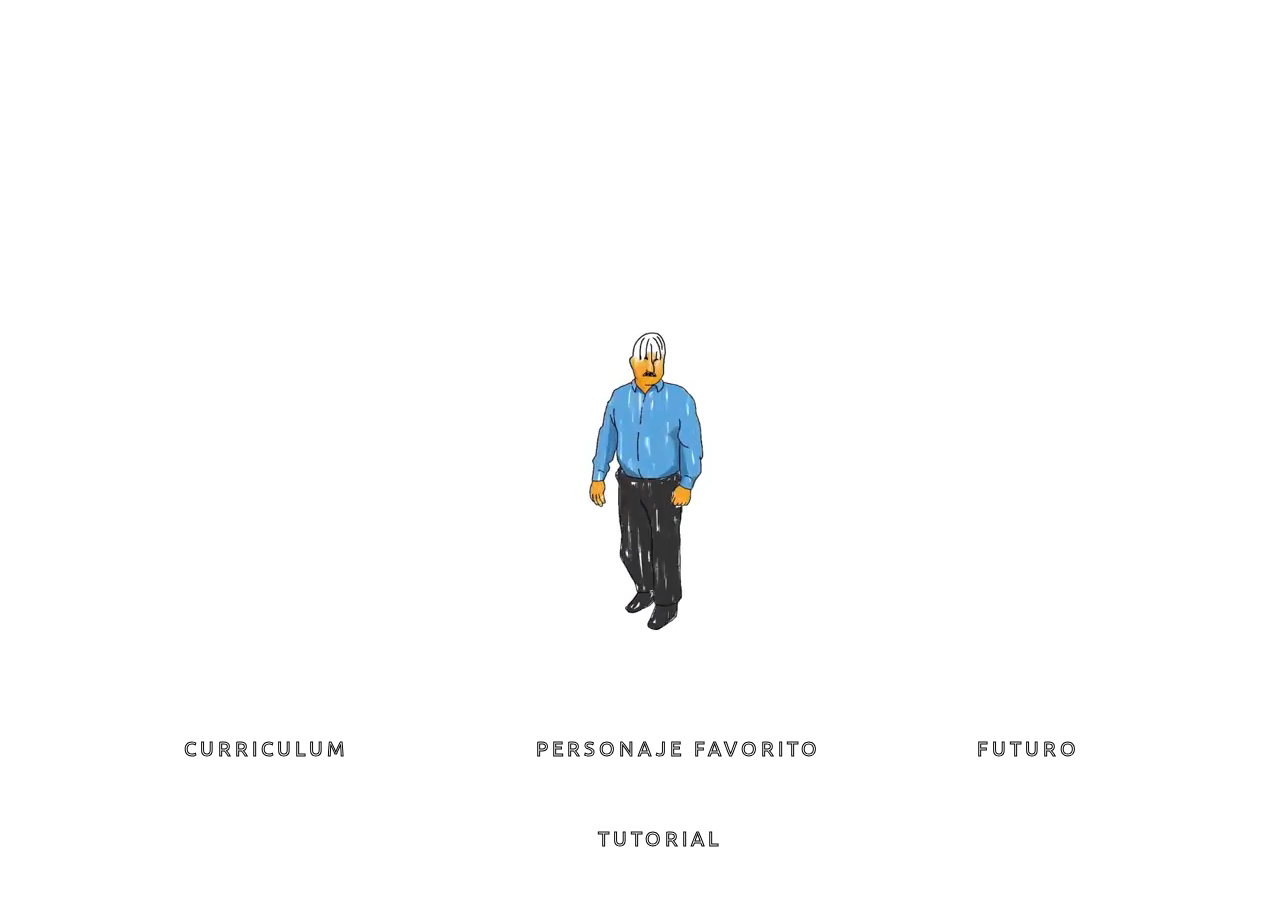
<file: Index.html>
<!DOCTYPE html>
<html>
<head>
	<title>Index</title>
	<link rel="stylesheet" href="estilo/1.css" type="text/css">
	<link rel="stylesheet" href="estilo/boton.css" type="text/css">
</head>
<body>
	<video src="video/1.mp4" type="video/mp4" autoplay muted loop poster="imagen/1.png"></video>
	<audio autoplay src="music/1.mp3" loop></audio>
	<a href="Curriculum.html" class="boton1">CURRICULUM</a>
	<a href="PersonajeFav.html" class="boton2">PERSONAJE FAVORITO</a>
	<a href="Futuro.html" class="boton3">FUTURO</a>
	<a href="Tuto.html" class="boton4">TUTORIAL</a>
</body>
</html>
</file>
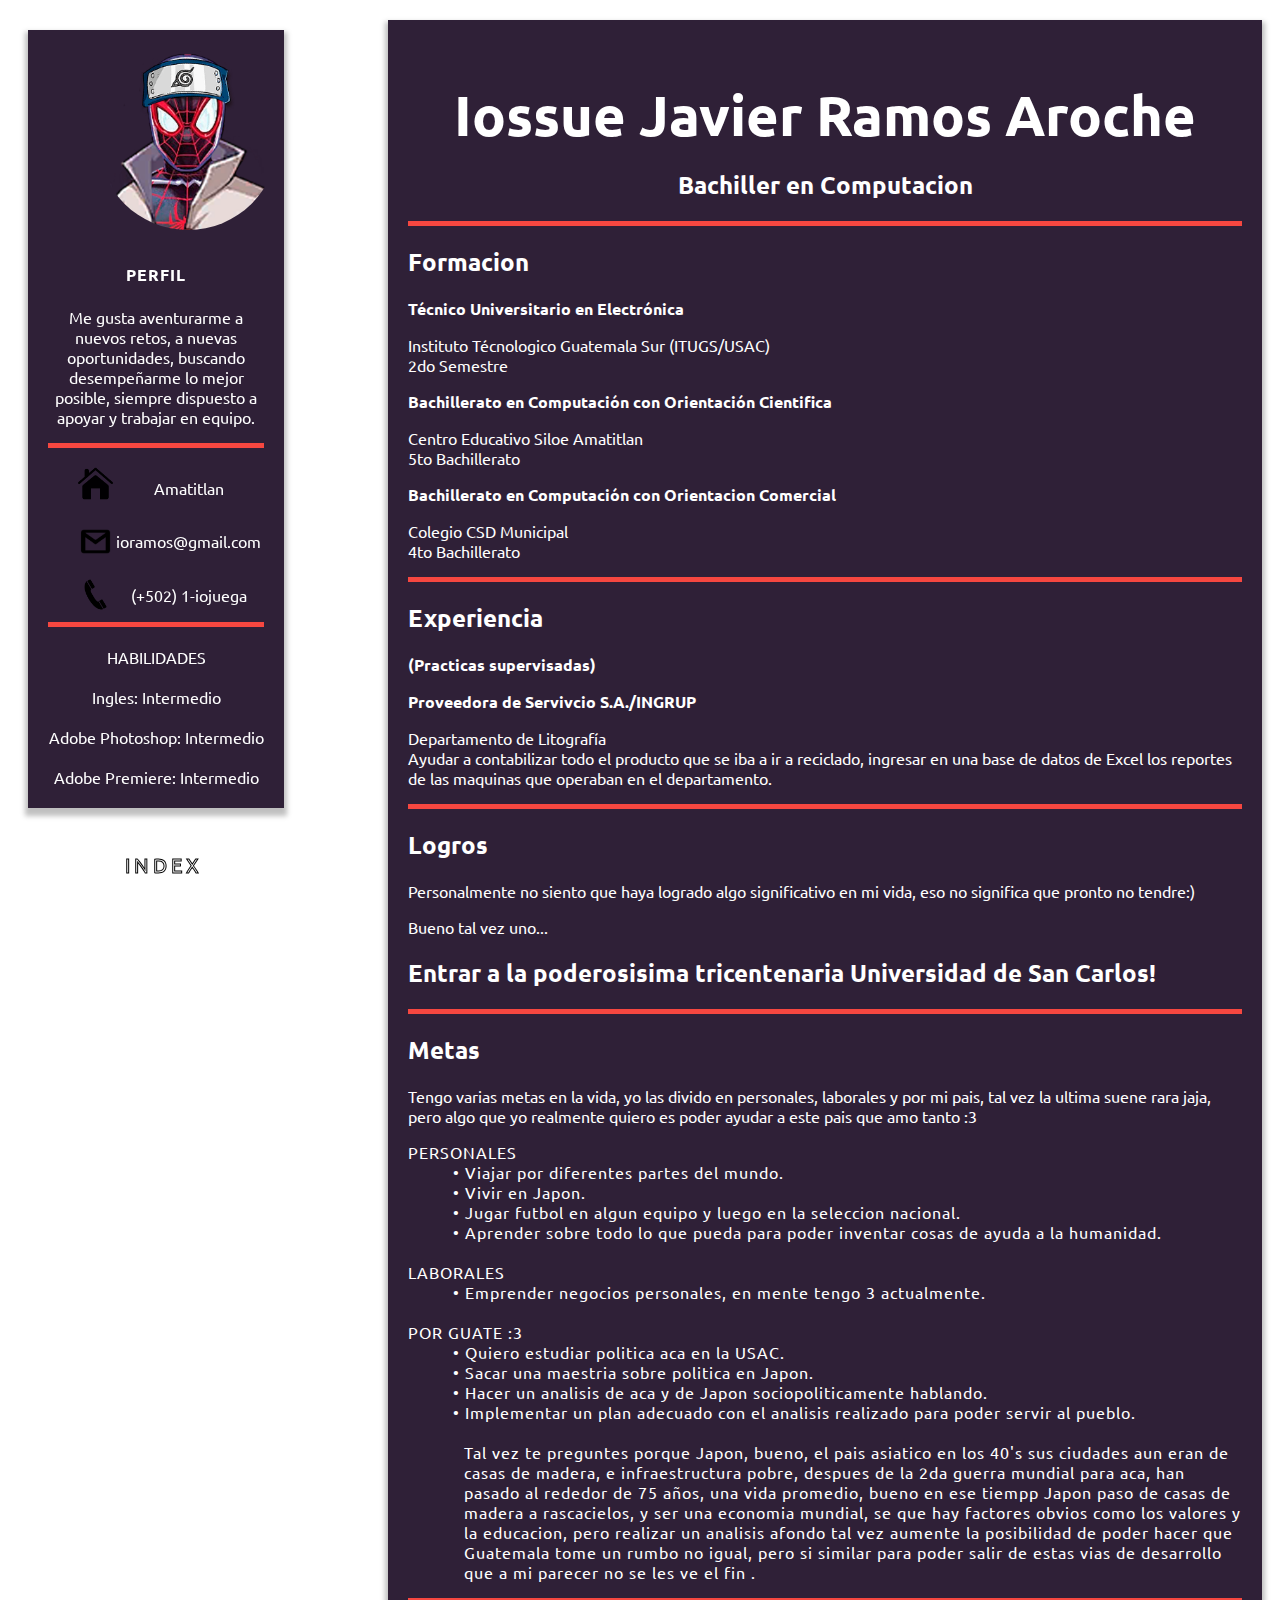
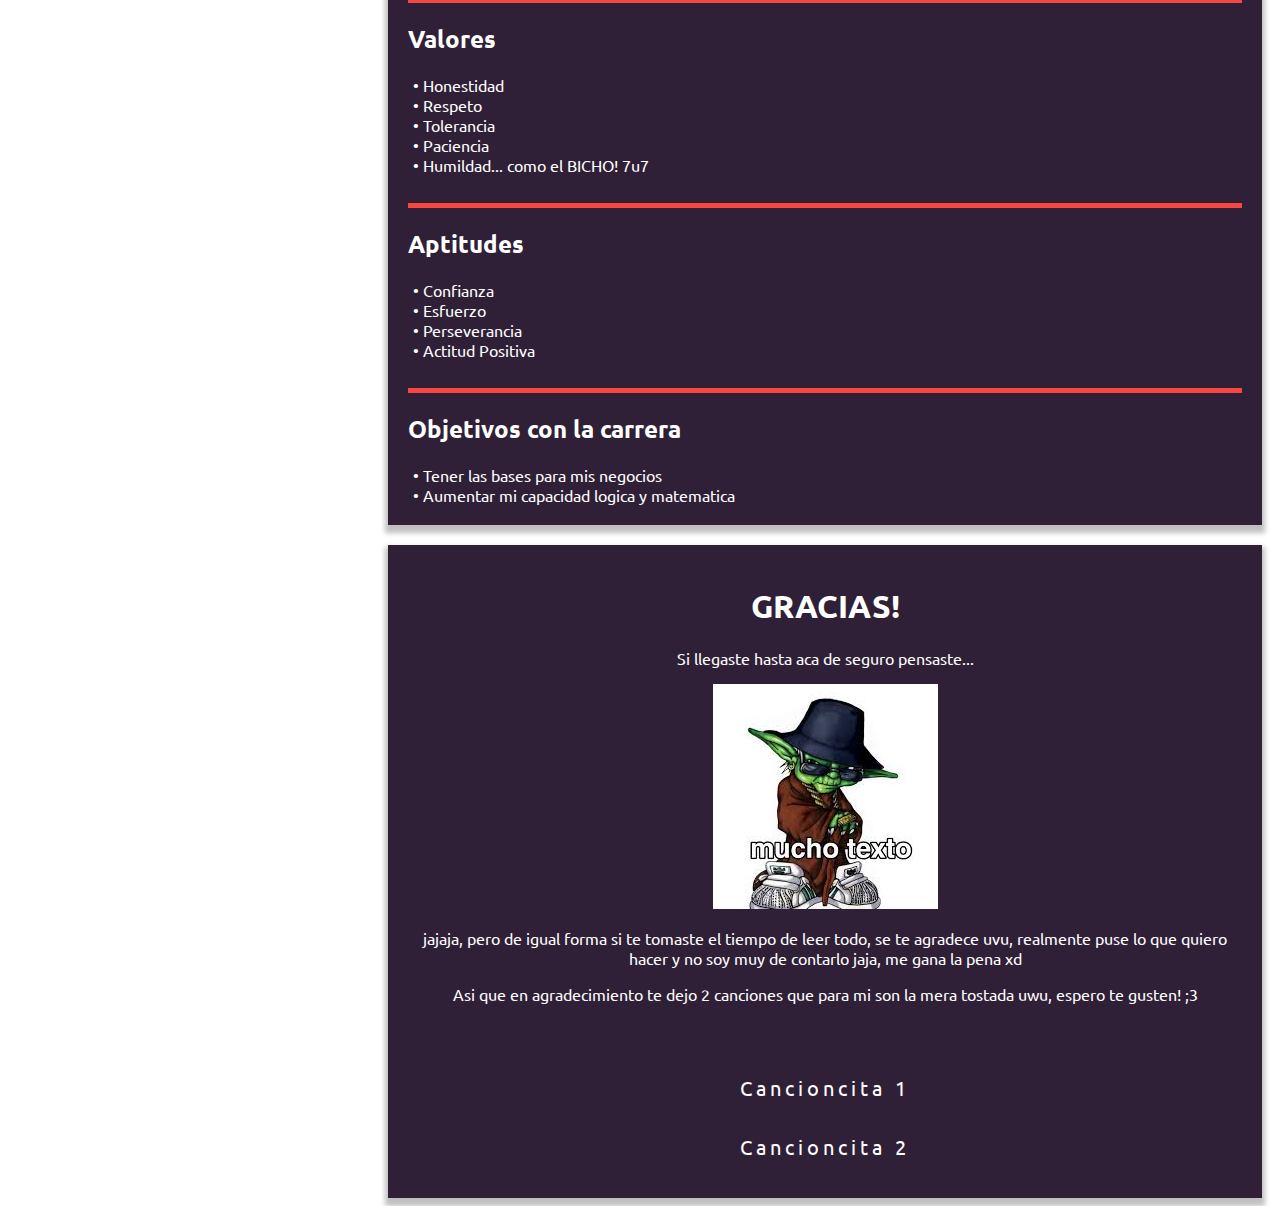
<file: Curriculum.html>
<!DOCTYPE html>
<html>
<head>
	<title>Curriculum</title>
	<link rel="stylesheet" href="estilo/2.css" type="text/css">
</head>
<body>
	<div class="izquierda">
		<article>
			<img src="imagen/cv.png" class="centro">
				<h4> PERFIL </h4> 
				<p class="per2">Me gusta aventurarme a nuevos retos, a nuevas oportunidades, buscando desempeñarme lo mejor posible, siempre dispuesto a apoyar y trabajar en equipo. </p>
			<hr>
				<img src="imagen/iconcasa.png" class="i1">
					<p class="p1">  Amatitlan </p>
				<img src="imagen/iconmail.png" class="i2">
					<p class="p2"> ioramos@gmail.com </p>
				<img src="imagen/icontel.png" class="i3">
					<p class="p3"> (+502) 1-iojuega </p>
			<hr>
				<p class="H"> HABILIDADES <br><br> Ingles: Intermedio <br><br> Adobe Photoshop: Intermedio <br><br> Adobe Premiere: Intermedio </p>
		</article>
		
		<br><a href="Index.html" class="boton1">INDEX</a>
	</div>
	<div class="derecha">
		<article>
			<h1>Iossue Javier Ramos Aroche<br></h1>
				<h2 class="unic"> Bachiller en Computacion </h2>
			<hr>
				<h2>Formacion<br></h2>
					<p class="f1">Técnico Universitario en Electrónica</p>
					<p>Instituto Técnologico Guatemala Sur (ITUGS/USAC)<br>
					2do Semestre<br></p>
					<p class="f1">Bachillerato en Computación con Orientación Cientifica</p>
					<p>Centro Educativo Siloe Amatitlan<br>
					5to Bachillerato<br></p>
					<p class="f1">Bachillerato en Computación con Orientacion Comercial</p>
					<p>Colegio CSD Municipal<br>
					4to Bachillerato<br></p>
			<hr>
				<h2>Experiencia<br></h2>
					<p class="f1">(Practicas supervisadas)<br></p>
					<p class="f1">Proveedora de Servivcio S.A./INGRUP</p>
					<p>Departamento de Litografía<br>
					Ayudar a contabilizar todo el producto que se iba a ir a reciclado, ingresar en una base de datos de Excel los reportes de las maquinas que operaban en el departamento.</p>
			<hr>
				<h2>Logros<br></h2>
					<p> Personalmente no siento que haya logrado algo significativo en mi vida, eso no significa que pronto no tendre:)<br></p>
					<p> Bueno tal vez uno...</p>
					<h2>Entrar a la poderosisima tricentenaria Universidad de San Carlos! <h2>
			<hr>
				<h2>Metas<br></h2>
					<p> Tengo varias metas en la vida, yo las divido en personales, laborales y por mi pais, tal vez la ultima suene rara jaja, pero algo que yo realmente quiero es poder ayudar a este pais que amo tanto :3</p>
			<dl>
				<dt>PERSONALES</dt>
					<dd>Viajar por diferentes partes del mundo.</dd>
					<dd>Vivir en Japon.</dd>
					<dd>Jugar futbol en algun equipo y luego en la seleccion nacional.</dd>
					<dd>Aprender sobre todo lo que pueda para poder inventar cosas de ayuda a la humanidad.</dd>
				<dt><br>LABORALES</dt>
					<dd>Emprender negocios personales, en mente tengo 3 actualmente.</dd>
				<dt><br>POR GUATE :3</dt>
					<dd>Quiero estudiar politica aca en la USAC.</dd>
					<dd>Sacar una maestria sobre politica en Japon.</dd>
					<dd>Hacer un analisis de aca y de Japon sociopoliticamente hablando.</dd>
					<dd>Implementar un plan adecuado con el analisis realizado para poder servir al pueblo.<br><br>Tal vez te preguntes porque Japon, bueno, el pais asiatico en los 40's sus ciudades aun eran de casas de madera, e infraestructura pobre, despues de la 2da guerra mundial para aca, han pasado al rededor de 75 años, una vida promedio, bueno en ese tiempp Japon paso de casas de madera a rascacielos, y ser una economia mundial, se que hay factores obvios como los valores y la educacion, pero realizar un analisis afondo tal vez aumente la posibilidad de poder hacer que Guatemala tome un rumbo no igual, pero si similar para poder salir de estas vias de desarrollo que a mi parecer no se les ve el fin .</dd>
			</dl>
			<hr>
				<h2>Valores</h2>
					<ul>
						<li>Honestidad</l1>
						<li>Respeto</li>
						<li>Tolerancia</li>
						<li>Paciencia</li>
						<li>Humildad... como el BICHO! 7u7</li>
					<ul><br>
			<hr>
				<h2>Aptitudes</h2>
					<ul>
						<li>Confianza</li>
						<li>Esfuerzo</li>
						<li>Perseverancia</li>
						<li>Actitud Positiva</li>
					</ul><br>
			<hr>
				<h2>Objetivos con la carrera</h2>
					<ul>
						<li>Tener las bases para mis negocios</li>
						<li>Aumentar mi capacidad logica y matematica</li>
					</ul>
		</article>
	</div>
	<div class="extra">
		<article>
			<h1>GRACIAS!</h1>
			<p>Si llegaste hasta aca de seguro pensaste...</p>
			<img src="imagen/2.jpg">
			<p>jajaja, pero de igual forma si te tomaste el tiempo de leer todo, se te agradece uvu, realmente puse lo que quiero hacer y no soy muy de contarlo jaja, me gana la pena xd<br></p>
			<p>Asi que en agradecimiento te dejo 2 canciones que para mi son la mera tostada uwu, espero te gusten! ;3</p><br>
			<br><a href="music/m1.mp3" target="_blank" class="boton2">Cancioncita 1</a>
			<br><a href="music/m2.mp3" target="_blank" class="boton3">Cancioncita 2</a>
		</article>
	</div>
</body>
</html>
</file>
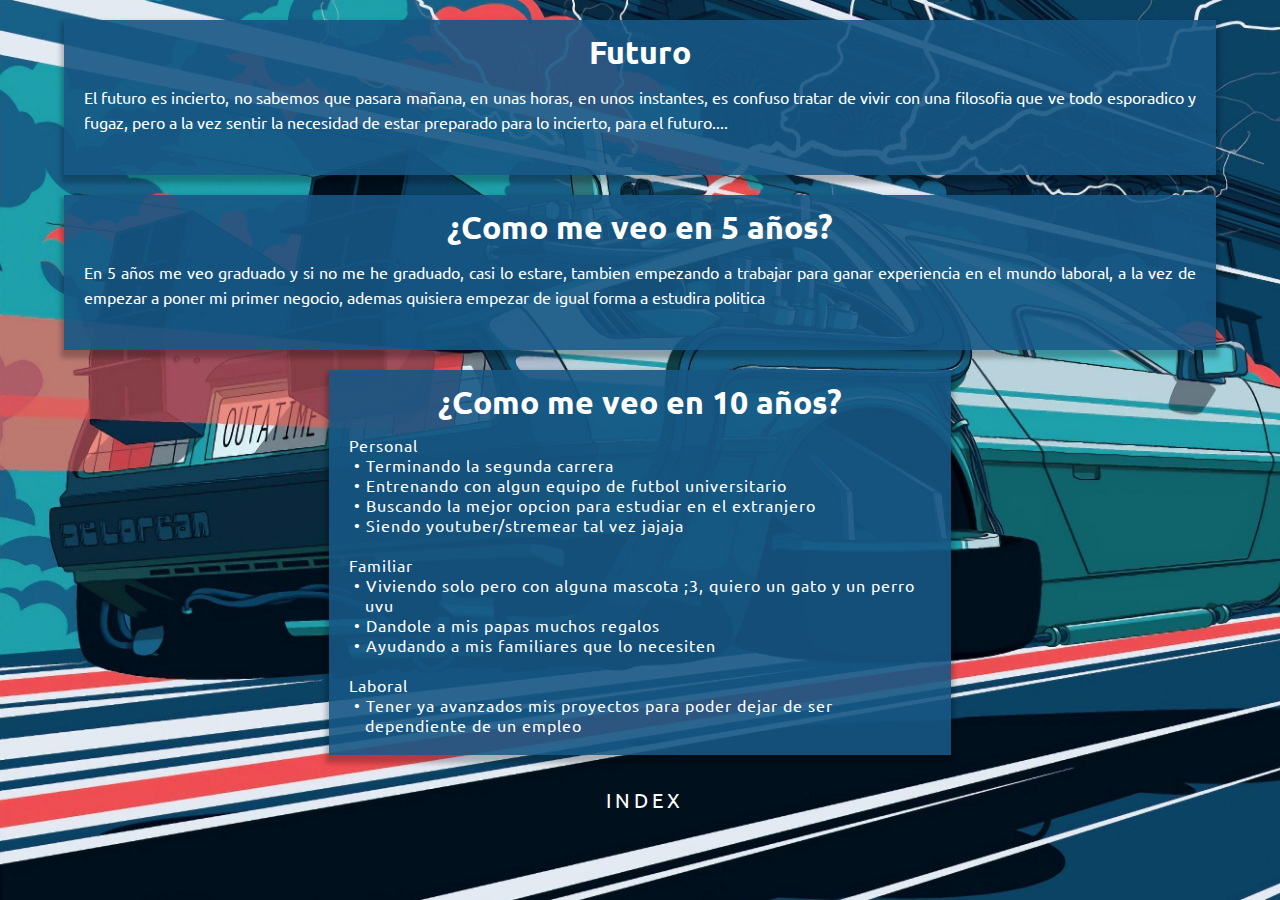
<file: Futuro.html>
<!DOCTYPE html>
<html>
<head>
	<title>Futuro</title>
	<link rel="stylesheet" href="estilo/4.css" type="text/css">
</head>
<body background="imagen/op2.jpg">
	<div class="future">
		<article>
			<h1>Futuro</h1><br>
			<p>El futuro es incierto, no sabemos que pasara mañana, en unas horas, en unos instantes, es confuso tratar de vivir con una filosofia que ve todo esporadico y fugaz,
			pero a la vez sentir la necesidad de estar preparado para lo incierto, para el futuro....</p>
		</article>
		<article>
			<h1>¿Como me veo en 5 años?</h1><br>
			<p>En 5 años me veo graduado y si no me he graduado, casi lo estare, tambien empezando a trabajar para ganar experiencia en el mundo laboral, a la vez de empezar a poner
			mi primer negocio, ademas quisiera empezar de igual forma a estudira politica</p>
		</article>
		<article class="ulti">
			<h1>¿Como me veo en 10 años?</h1><br>
			<dl>
				<dt>Personal</dt>
				<dd>Terminando la segunda carrera</dd>
				<dd>Entrenando con algun equipo de futbol universitario</dd>
				<dd>Buscando la mejor opcion para estudiar en el extranjero</dd>
				<dd>Siendo youtuber/stremear tal vez jajaja</dd><br>
				<dt>Familiar<dt>
				<dd>Viviendo solo pero con alguna mascota ;3, quiero un gato y un perro uvu</dd>
				<dd>Dandole a mis papas muchos regalos</dd>
				<dd>Ayudando a mis familiares que lo necesiten</dd><br>
				<dt>Laboral</dt>
				<dd>Tener ya avanzados mis proyectos para poder dejar de ser dependiente de un empleo</dd>
			</dl>
		</article>
	</div>
	<br><a href="Index.html" class="boton1">INDEX</a>
	<audio autoplay="true" src="music/4.mp3" type="audio/mpeg"></audio>	
</body>
</html>
</file>
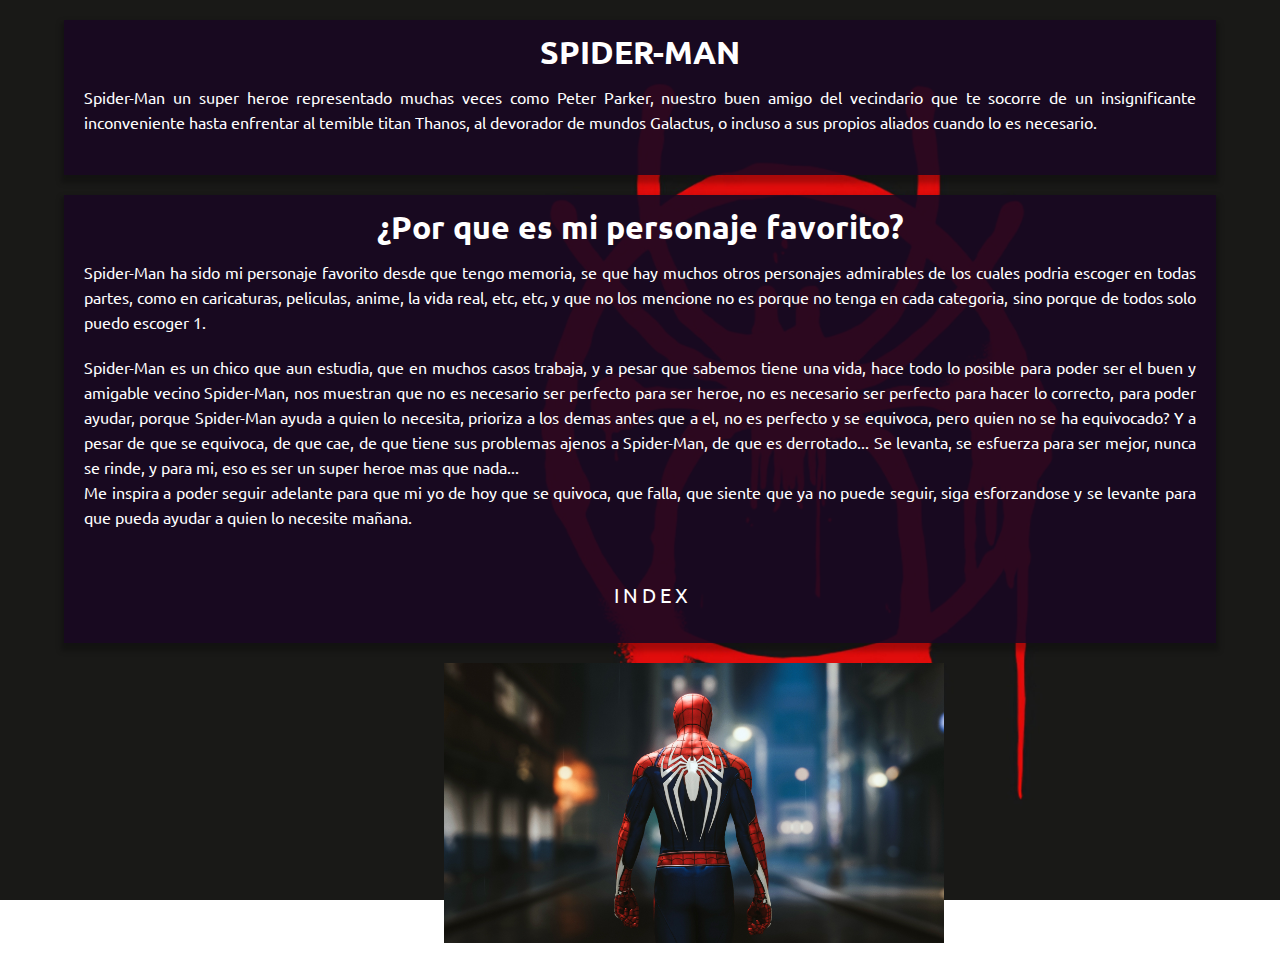
<file: PersonajeFav.html>
<!DOCTYPE html>
<html>
<head>
	<title>Personaje Favorito</title>
	<link rel="stylesheet" href="estilo/3.css" type="text/css">
</head>
<body background="imagen/ufa.jpg">
	<div class="pf">
		<article>
			<h1>SPIDER-MAN</h1><br>
			<p>Spider-Man un super heroe representado muchas veces como Peter Parker, nuestro buen amigo del vecindario que te socorre de un insignificante inconveniente 
			hasta enfrentar al temible titan Thanos, al devorador de mundos Galactus, o incluso a sus propios aliados cuando lo es necesario.</p> 
		</article>
		<article>
			<h1>¿Por que es mi personaje favorito?</h1><br>
			<p>Spider-Man ha sido mi personaje favorito desde que tengo memoria, se que hay muchos otros personajes admirables de los cuales podria escoger en todas partes, como en caricaturas,
			peliculas, anime, la vida real, etc, etc, y que no los mencione no es porque no tenga en cada categoria, sino porque de todos solo puedo escoger 1.</p>
			<p>Spider-Man es un chico que aun estudia, que en muchos casos trabaja, y a pesar que sabemos tiene una vida, hace todo lo posible para poder 
			ser el buen y amigable vecino Spider-Man, nos muestran que no es necesario ser perfecto para ser heroe, no es necesario ser perfecto para hacer lo correcto, para poder ayudar, 
			porque Spider-Man ayuda a quien lo necesita, prioriza a los demas antes que a el, no es perfecto y se equivoca, pero quien no se ha equivocado? Y a pesar de que se equivoca,
			de que cae, de que tiene sus problemas ajenos a Spider-Man, de que es derrotado... Se levanta, se esfuerza para ser mejor, nunca se rinde, y para mi, eso es ser un 
			super heroe mas que nada...<br>			
			Me inspira a poder seguir adelante para que mi yo de hoy que se quivoca, que falla, que siente que ya no puede seguir, siga esforzandose y se levante para que pueda 
			ayudar a quien lo necesite mañana.</p> 
			<br><a href="Index.html" class="boton1">INDEX</a>
		</article>
	<div>
	<img src="imagen/7u7.jpg">
	<audio autoplay="true" src="music/3.mp3" type="audio/mpeg"></audio>	
</body>
</html>
</file>
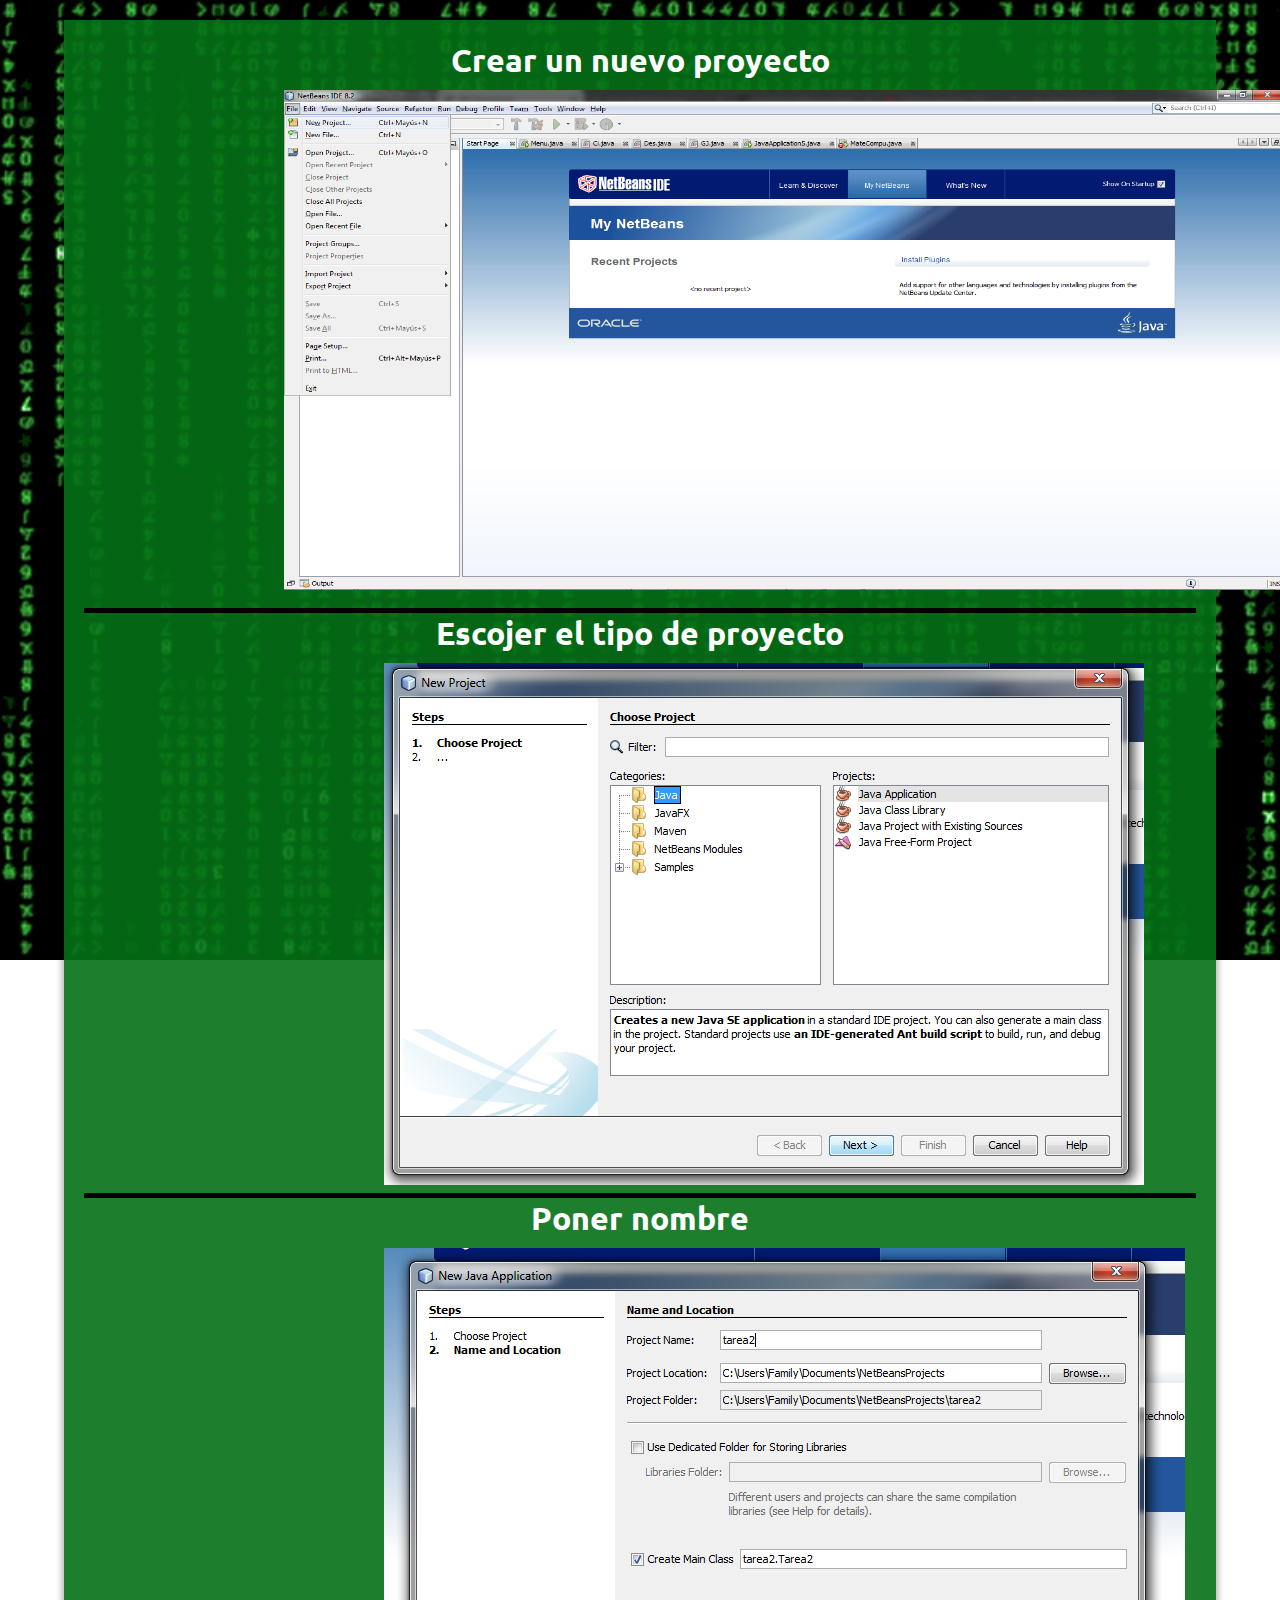
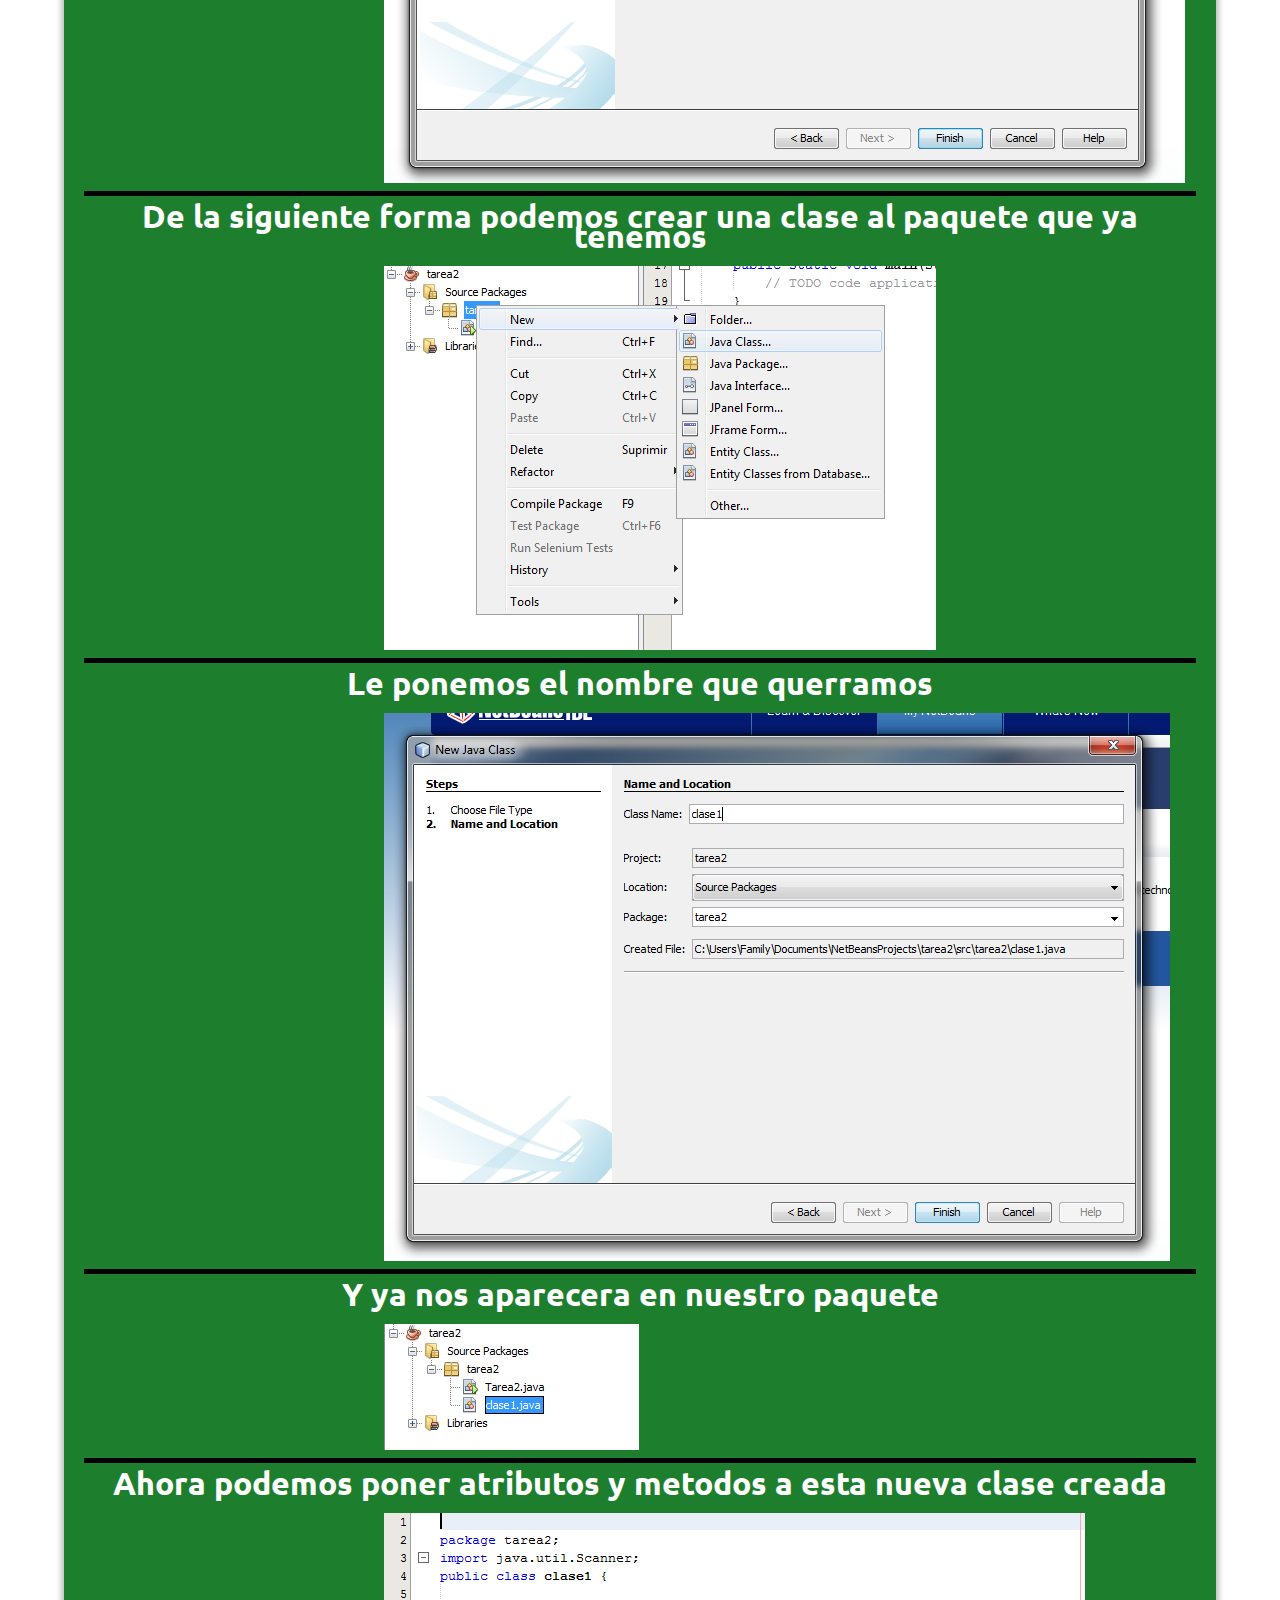
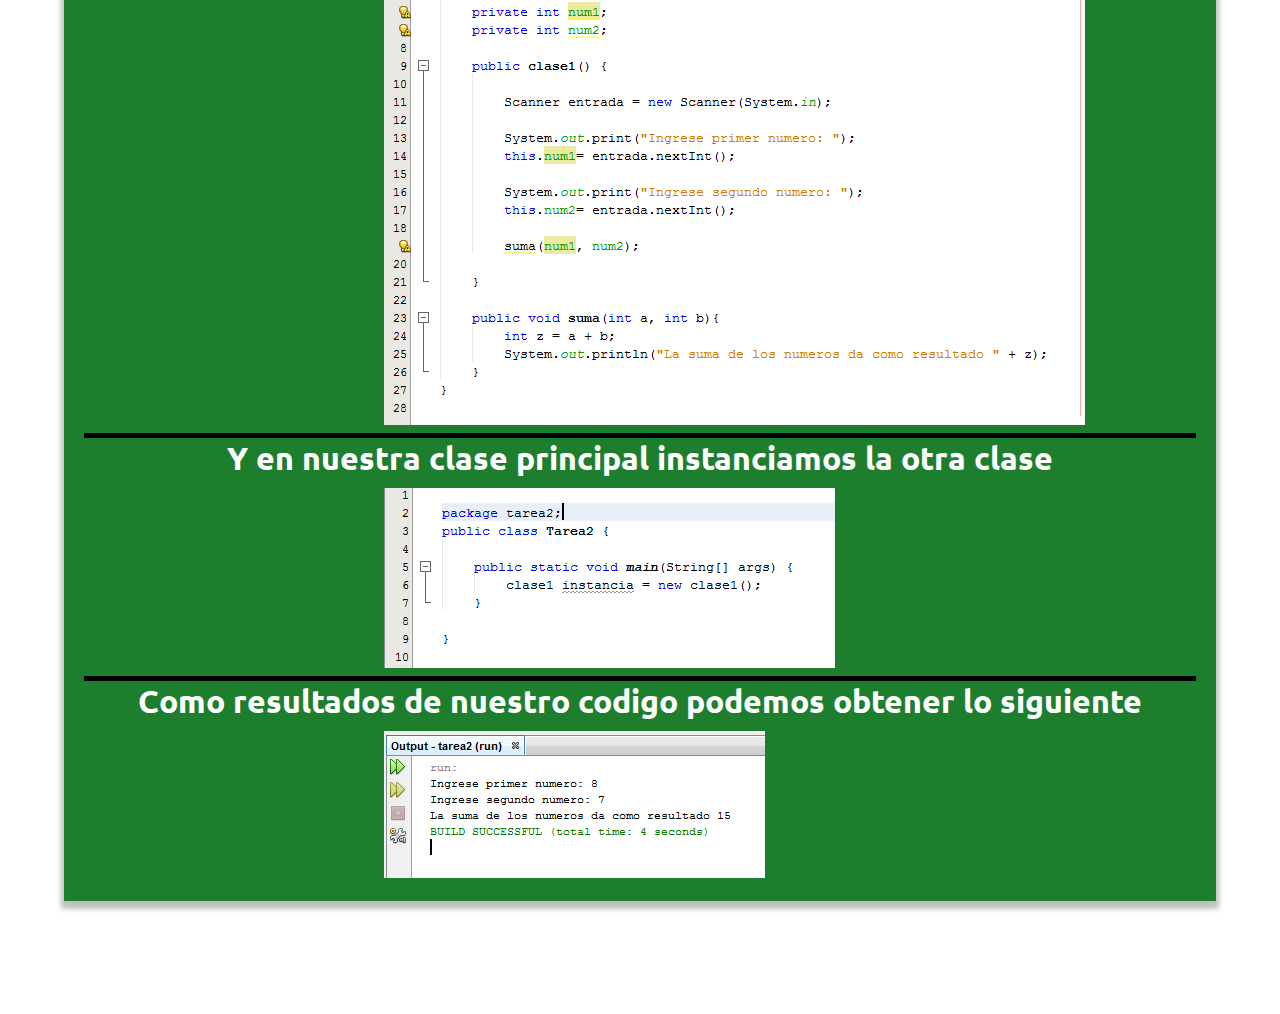
<file: Tuto.html>
<!DOCTYPE html>
<html>
<head>
	<title>Tutorial</title>
	<link rel="stylesheet" href="estilo/5.css" type="text/css">
</head>
<body background="imagen/4.gif">
	<div class="ulti">
		<article>
			<h1>Crear un nuevo proyecto</h1>
			<img src="imagen/paso1.png" class="uno">
			<hr>
			<h1>Escojer el tipo de proyecto</h1>
			<img src="imagen/paso2.png">
			<hr>
			<h1>Poner nombre</h1>
			<img src="imagen/paso3.png">
			<hr>
			<h1>De la siguiente forma podemos crear una clase al paquete que ya tenemos</h1>
			<img src="imagen/paso4.png">
			<hr>
			<h1>Le ponemos el nombre que querramos</h1>
			<img src="imagen/paso5.png">
			<hr>
			<h1>Y ya nos aparecera en nuestro paquete</h1>
			<img src="imagen/paso6.png">
			<hr>
			<h1>Ahora podemos poner atributos y metodos a esta nueva clase creada</h1>
			<img src="imagen/paso7.png">
			<hr>
			<h1>Y en nuestra clase principal instanciamos la otra clase</h1>
			<img src="imagen/paso8.png">
			<hr>
			<h1>Como resultados de nuestro codigo podemos obtener lo siguiente</h1>
			<img src="imagen/paso9.png">
		</article>
	</div>
	<br><a href="Index.html" class="boton1">INDEX</a>
</body>
</html>
</file>
<file: estilo/1.css>
body{
	margin: 0;
}

video{
	position: fixed;
	
	min-width: 100;
	min-height: 100;
	
	top: 50%;
	left: 50%;
	
	transform: translateX(-50%) translatey(-50%);
	
	z-index: -1;
}
</file>
<file: estilo/boton.css>
@import 
url('https://fonts.googleapis.com/css2?family=Ubuntu:wght@300&display=swap');

.boton1 {
	cursor: pointer;
	left: 12%;
	top: 80%;
	-webkit-text-stroke: 1px black;
	font-family: 'Ubuntu', sans-serif;
	color: transparent; 
	position: fixed;
	display: inline-block;
	padding: 15px 30px;
	letter-spacing: 4px;
	font-size: 20px;
	text-decoration: none;
	overflow: hidden;
	transition: 0.2s;
}

.boton1:hover {
	background: #ae219d;
	box-shadow: 0 0 10px #ae219d, 0 0 40px #ae219d, 0 0 80px #ae219d;
}

.boton2 {
	cursor: pointer;
	left: 39.5%;
	top: 80%;
	-webkit-text-stroke: 1px black;
	font-family: 'Ubuntu', sans-serif;
	color: transparent; 
	position: fixed;
	display: inline-block;
	padding: 15px 30px;
	letter-spacing: 4px;
	font-size: 20px;
	text-decoration: none;
	overflow: hidden;
	transition: 0.2s;
}

.boton2:hover {
	background: #ae219d;
	box-shadow: 0 0 10px #ae219d, 0 0 40px #ae219d, 0 0 80px #ae219d;
}

.boton3 {
	cursor: pointer;
	left: 74%;
	top: 80%;
	-webkit-text-stroke: 1px black;
	font-family: 'Ubuntu', sans-serif;
	color: transparent; 
	position: fixed;
	display: inline-block;
	padding: 15px 30px;
	letter-spacing: 4px;
	font-size: 20px;
	text-decoration: none;
	overflow: hidden;
	transition: 0.2s;
}

.boton3:hover {
	background: #ae219d;
	box-shadow: 0 0 10px #ae219d, 0 0 40px #ae219d, 0 0 80px #ae219d;
}

.boton4 {
	cursor: pointer;
	left: 44.4%;
	top: 90%;
	-webkit-text-stroke: 1px black;
	font-family: 'Ubuntu', sans-serif;
	color: transparent; 
	position: fixed;
	display: inline-block;
	padding: 15px 30px;
	letter-spacing: 4px;
	font-size: 20px;
	text-decoration: none;
	overflow: hidden;
	transition: 0.2s;
}

.boton4:hover {
	background: #ae219d;
	box-shadow: 0 0 10px #ae219d, 0 0 40px #ae219d, 0 0 80px #ae219d;
}
</file>
<file: estilo/2.css>
@import 
url('https://fonts.googleapis.com/css2?family=Ubuntu:wght@300&display=swap');

* {
	font-family: 'Ubuntu', sans-serif;
	-webkit-box-sizing: border-box;
	-moz-box-sizing: border-box;
	box-sizing: border-box;
}

.boton1 {
	cursor: pointer;
	left: 7.4%;
	top: 93%;
	-webkit-text-stroke: 1px black;
	font-family: 'Ubuntu', sans-serif;
	color: transparent; 
	position: fixed;
	display: inline-block;
	padding: 15px 30px;
	letter-spacing: 4px;
	font-size: 20px;
	text-decoration: none;
	overflow: hidden;
	transition: 0.2s;
}

.boton1:hover {
	background: #ae219d;
	box-shadow: 0 0 10px #ae219d, 0 0 40px #ae219d, 0 0 80px #ae219d;
}

.boton2 {
	cursor: pointer;
	left: 80%;
	top: 93%;
	font-family: 'Ubuntu', sans-serif;
	color: white; 
	display: inline-block;
	padding: 15px 30px;
	letter-spacing: 4px;
	font-size: 20px;
	text-decoration: none;
	overflow: hidden;
	transition: 0.2s;
}

.boton2:hover {
	background: #ae219d;
	box-shadow: 0 0 10px #ae219d, 0 0 40px #ae219d, 0 0 80px #ae219d;
}

.boton3 {
	cursor: pointer;
	left: 80%;
	top: 93%;
	font-family: 'Ubuntu', sans-serif;
	color: white; 
	display: inline-block;
	padding: 15px 30px;
	letter-spacing: 4px;
	font-size: 20px;
	text-decoration: none;
	overflow: hidden;
	transition: 0.2s;
}

.boton3:hover {
	background: #ae219d;
	box-shadow: 0 0 10px #ae219d, 0 0 40px #ae219d, 0 0 80px #ae219d;
}

.izquierda {
	position: fixed;
	float: left;
	width: 20%;
	height: 90%;
	margin-top: 10px;
	margin-left: 20px;
}
	
.izquierda article {	
	background:#180821e6;
	padding-left:20px;
	padding-right:20px;
	padding-top:20px;
	padding-bottom: 5px;
	margin-left: 20px 0;
	color:#fff;
	box-shadow:0 5px 5px 3px #00000040;
}

.izquierda .centro{
	width: 180px;
	height: 180px;
	border-radius: 50%;
	margin-left: 50px;
	margin-bottom: 10px;
}

.izquierda h4{
	letter-spacing: 1px;
	text-align: center;
}

.izquierda .per2{
	text-align: center;
	line-height: 20px;
}

.izquierda hr{
	clear: both;
	background:#F64740;
	height:5px;
	border:none;
}

.izquierda .i1{
	float: left;
	width: 35px;
	height: 35px;
	margin-top: 10px;
	margin-left: 30px;
	margin-bottom: 10px;
}

.izquierda .p1{
	margin-top: 30px;
	text-align: center;
}

.izquierda .i2{
	clear: both;
	float: left;
	width: 35px;
	height: 35px;
	margin-top: 10px;
	margin-left: 30px;
}

.izquierda .p2{
	margin-top: 33px;
	text-align: center;
}

.izquierda .i3{
	clear: both;
	float: left;
	width: 35px;
	height: 35px;
	margin-top: 10px;
	margin-left: 30px;
	margin-bottom: 10px;
}

.izquierda .p3{
	margin-top: 34px;
	text-align: center;
}

.izquierda .H{
	margin-top: 20px;
	text-align: center;
}

.derecha {
	height: 90%;
	margin-top: 20px;
	margin-left: 380px;
	margin-right: 10px;
}
	
.derecha article {	
	background:#180821e6;
	padding:20px;
	color:#fff;
	box-shadow:0 5px 5px 3px #00000040;
}

.derecha h1{
	font-size: 350%;
	text-align: center;
	margin-bottom: 5px;
}

.derecha .unic{
	text-align: center;
	margin-bottom: 20px;
}

.derecha .f1{
	font-weight: bold;
}

.derecha hr{
	background:#F64740;
	height:5px;
	border:none;
	margin-bottom: 20px;
}

.derecha dl{
	letter-spacing: 1px;
	line-height: 20px;
}

.derecha dd{
	padding-left: 1em; 
    text-indent: -.7em;
}

.derecha dd:before {
    content: "• ";
    color: white;
}

 ul {
    list-style: none;
    padding:0;
    margin:0;
}

.derecha li{
	padding-left: 1em; 
    text-indent: -.7em;
}

.derecha li:before {
    content: "• ";
    color: white;
}

.extra {
	height: 90%;
	margin-top: 20px;
	margin-left: 380px;
	margin-right: 10px;
	margin-bottom: 5px;
}
	
.extra article {	
	background:#180821e6;
	padding:20px;
	color:#fff;
	box-shadow:0 5px 5px 3px #00000040;
	text-align: center;
}
</file>
<file: estilo/4.css>
@import 
url('https://fonts.googleapis.com/css2?family=Ubuntu:wght@300&display=swap');

* {
	padding:0;
	margin:0;
	-webkit-box-sizing: border-box;
	-moz-box-sizing: border-box;
	box-sizing: border-box;
}

body {
	background-repeat:no-repeat;
	background-size:cover;

	background-attachment: fixed;
	
	font-family:'Ubuntu', sans-serif;
	line-height:20px;
}

.future {
	width: 90%;
	margin:auto;
}

article {
	background:#165784e6;
	padding:20px;
	margin:20px 0;
	color:#fff;
	box-shadow:0 5px 5px 3px #00000040;
}

.boton1 {
	cursor: pointer;
	margin-left: 45%;
	font-family: 'Ubuntu', sans-serif;
	color: white; 
	display: inline-block;
	padding: 15px 30px;
	letter-spacing: 4px;
	font-size: 20px;
	text-decoration: none;
	overflow: hidden;
	transition: 0.2s;
}

.boton1:hover {
	background: #2b90d5;
	box-shadow: 0 0 10px #2b90d5, 0 0 40px #2b90d5, 0 0 80px #2b90d5;
}

h1{
	text-align: center;
	line-height: 25px;
}

p{
	text-align: justify;
	line-height: 25px;
}

article h2, article p, article hr {
	margin-bottom: 20px;
}

.future .ulti{
	width: 54%;
	margin: auto;
}

dl{
	letter-spacing: 1px;
	line-height: 20px;
}

dd{
	padding-left: 1em; 
    text-indent: -.7em;
}

dd:before {
	content: "• ";
    color: white;
}
</file>
<file: estilo/3.css>
@import 
url('https://fonts.googleapis.com/css2?family=Ubuntu:wght@300&display=swap');

* {
	padding:0;
	margin:0;
	-webkit-box-sizing: border-box;
	-moz-box-sizing: border-box;
	box-sizing: border-box;
}

body {
	background-repeat:no-repeat;
	background-size:cover;

	background-attachment: fixed;
	
	font-family:'Ubuntu', sans-serif;
	line-height:20px;
}

.pf {
	width: 90%;
	margin:auto;
}

article {
	background:rgba(24,8,33,.9);
	padding:20px;
	margin:20px 0;
	color:#fff;
	box-shadow:0 5px 5px 3px #00000040;
}

.boton1 {
	cursor: pointer;
	margin-left: 45%;
	font-family: 'Ubuntu', sans-serif;
	color: white; 
	display: inline-block;
	padding: 15px 30px;
	letter-spacing: 4px;
	font-size: 20px;
	text-decoration: none;
	overflow: hidden;
	transition: 0.2s;
}

.boton1:hover {
	background: #ae219d;
	box-shadow: 0 0 10px #ae219d, 0 0 40px #ae219d, 0 0 80px #ae219d;
}

h1{
	text-align: center;
	line-height: 25px;
}

p{
	text-align: justify;
	line-height: 25px;
}

article h2, article p, article hr {
	margin-bottom: 20px;
}

img{
	margin-left: 33%;
	width: 500px;
	height: 280px;
	margin-bottom:10px;
}
</file>
<file: estilo/5.css>
@import 
url('https://fonts.googleapis.com/css2?family=Ubuntu:wght@300&display=swap');

* {
	padding:0;
	margin:0;
	-webkit-box-sizing: border-box;
	-moz-box-sizing: border-box;
	box-sizing: border-box;
}

body {
	background-repeat:no-repeat;
	background-size:cover;

	background-attachment: fixed;
	
	font-family:'Ubuntu', sans-serif;
	line-height:20px;
}

.ulti {
	width: 90%;
	margin:auto;
}

h1 {
	text-align: center;
	margin-bottom: 20px;
	margin-top: 10px;
}

hr{
	clear: both;
	background:#000000;
	height:5px;
	border:none;
	margin-bottom: 5px;
	margin-top: 5px;
}

.ulti article {
	background:#047116e6;
	padding:20px;
	margin:20px 0;
	color:#fff;
	box-shadow:0 5px 5px 3px #00000040;
}

.boton1 {
	cursor: pointer;
	margin-left: 45%;
	font-family: 'Ubuntu', sans-serif;
	color: white; 
	display: inline-block;
	padding: 15px 30px;
	letter-spacing: 4px;
	font-size: 20px;
	text-decoration: none;
	overflow: hidden;
	transition: 0.2s;
	margin-bottom: 20px;
}

.boton1:hover {
	background: #01a531;
	box-shadow: 0 0 10px #01a531, 0 0 40px #01a531, 0 0 80px #01a531;
}


.ulti .uno{
	position: relative;
	width: 1000px;
	height: 500px;
	margin-left: 200px;
	margin-bottom: 10px;
	}
	
img {
	margin-left: 300px;
}
</file>
